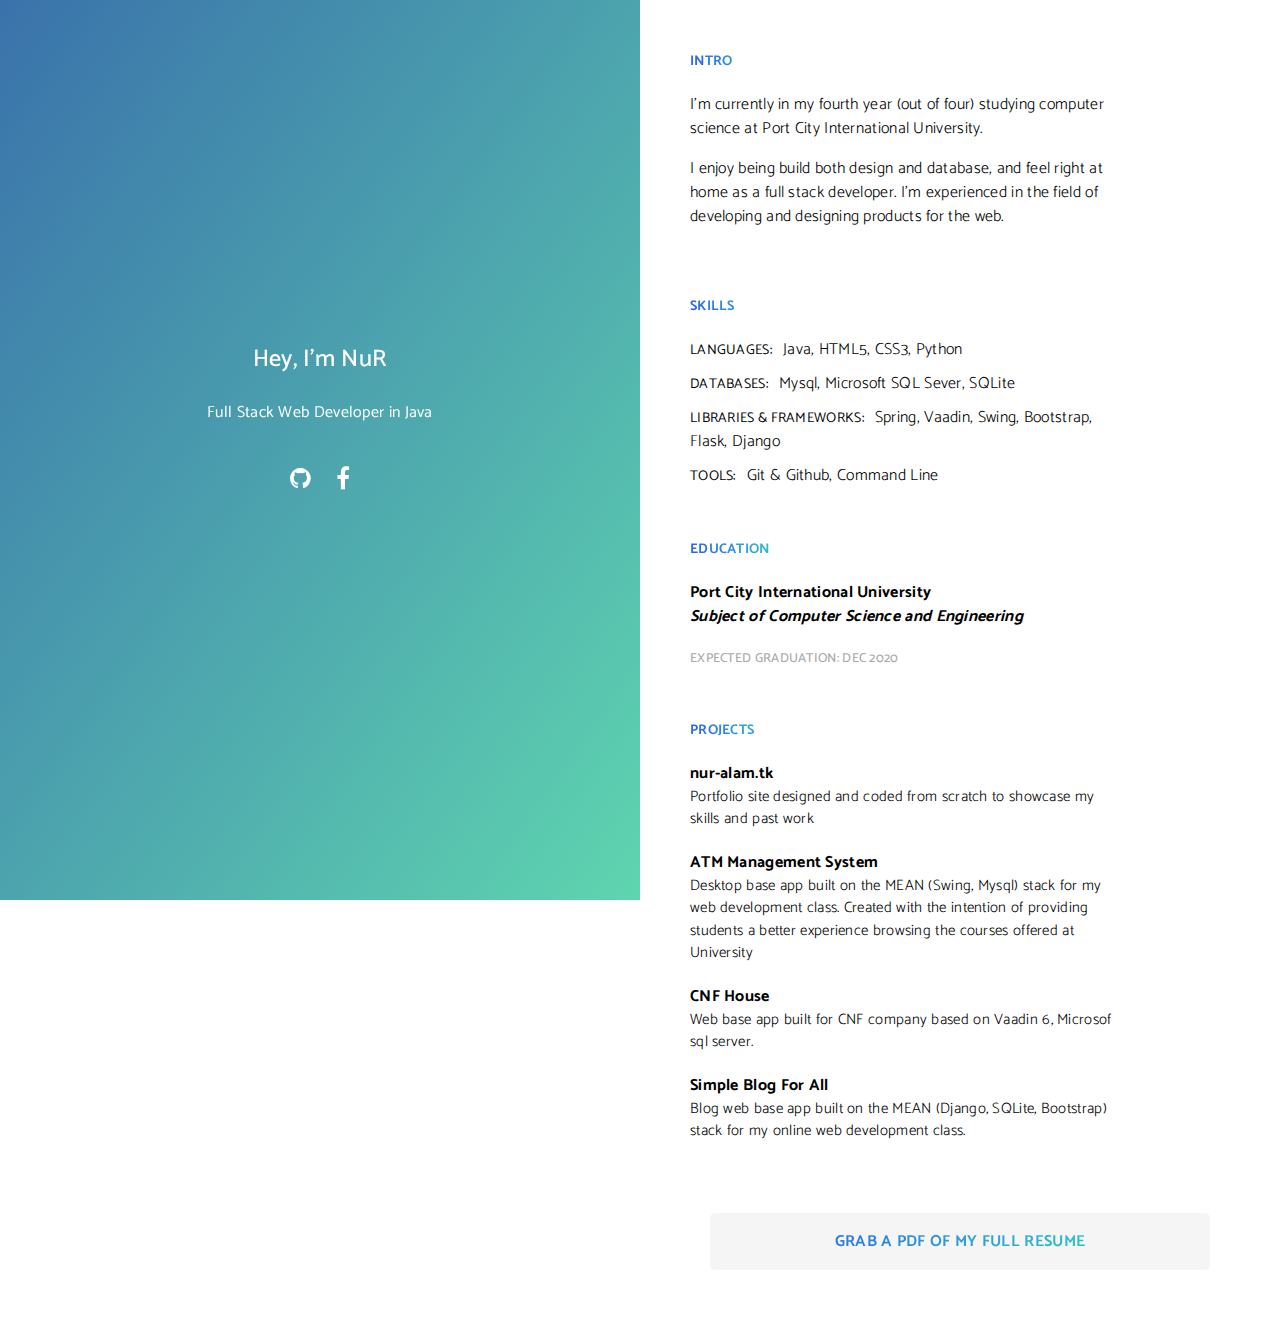
<file: htmlindex.html>
<html>
<head>
  <title>Resume | Nur Alam</title>
  <meta charset="UTF-8"><!--[if IE]><![endif]-->
  <meta content="IE=edge,chrome=1" http-equiv="X-UA-Compatible">
  <meta name="viewport" content="width=device-width, initial-scale=1.0, maximum-scale=1.0, user-scalable=no">

  <title>Nur Alam | Web Developer</title>
  <link rel="shortcut icon" href="" hreflang="en-us">

  <link href="https://fonts.googleapis.com/css?family=Source+Sans+Pro:300,300i,400,400i,600,600i,700,700i" rel="stylesheet">
  <link href="https://fonts.googleapis.com/css?family=Catamaran:200,300,400,500,600,700" rel="stylesheet">
  <link rel="stylesheet" href="https://maxcdn.bootstrapcdn.com/font-awesome/4.6.3/css/font-awesome.min.css">
  <link rel="stylesheet" href="css/style.css">
</head>
<body>
    <div style="width: 100%;">
      <div class="left">
        <div class="bg-img"></div>
        <div class="left-inner">
          <div class="info">
            <h2 class="name">Hey, I'm NuR</h2>
            <div class="subtext">Full Stack Web Developer in Java</div>
            <div class="social-links">
              <a href="" target="_blank"><i class="fa fa-github"></i></a>
              <a href="" target="_blank"><i class="fa fa-facebook"></i></a>
            </div>
          </div>
        </div>
      </div>
      <div class="right">
            <div class="right-inner">
              <div class="introduction">
                <h4>Intro</h4>
                <div class="content">
                  <p class="intro-p">I&#39;m currently in my fourth year (out of four) studying computer science at Port City International University.</p>
                  <p class="intro-p">I enjoy being build  both design and database, and feel right at home as a full stack developer. I&#39;m experienced in the field of developing and designing products for the web.</p>
                </div>
              </div>
              <div class="skills">
                <h4>Skills</h4>
                <div class="content">
                  <div class="skill-category">
                    <strong>Languages: &nbsp;</strong>
                    <span>Java, HTML5, CSS3, Python</span>
                  </div>
                  <div class="skill-category">
                    <strong>Databases: &nbsp;</strong>
                    <span>Mysql, Microsoft SQL Sever, SQLite</span>
                  </div>
                  <div class="skill-category">
                    <strong>Libraries &amp; Frameworks: &nbsp;</strong>
                    <span>Spring, Vaadin, Swing, Bootstrap, Flask, Django</span>
                  </div>
                  <div class="skill-category">
                    <strong>Tools: &nbsp;</strong>
                    <span>Git &amp; Github, Command Line</span>
                  </div>
                </div>
              </div>
              <div class="education">
                <h4>Education</h4>
                <div class="content">
                  <div class="university"><a href="http://www.portcity.edu.bd/" target="_blank">Port City International University</a></div>
                  <div class="college">Subject of Computer Science and Engineering</div>
                  <div class="grad-date">Expected Graduation: Dec 2020</div>
                </div>
              </div>
              <div class="projects">
                <h4>Projects</h4>
                <div class="content">
                  <div class="project-item">
                    <a class="project-title" href="http://nur-alam.tk/" target="_blank">nur-alam.tk</a>
                    <p class="project-desc">Portfolio site designed and coded from scratch to showcase my skills and past work</p>
                  </div>
                  <div class="project-item">
                    <div class="project-title">ATM Management System</div>
                    <p class="project-desc">Desktop base app built on the MEAN (Swing, Mysql) stack for my web development class. Created with the intention of providing students a better experience browsing the courses offered at University</p>
                  </div>
                  <div class="project-item">
                    <a class="project-title">CNF House</a>
                    <p class="project-desc">Web base app built for CNF company based on Vaadin 6, Microsof sql server.</p>
                  </div>
                  <div class="project-item">
                    <a class="project-title" href="https://nuralam.herokuapp.com/" target="_blank">Simple Blog For All</a>
                    <p class="project-desc">Blog web base app built on the MEAN (Django, SQLite, Bootstrap) stack for my online web development class.</p>
                  </div>
                </div>
              </div>
              <a class="resume" href="" target="_blank"><div class="resume-link">Grab a PDF of my full resume</div></a>
            </div>
          </div>
    </div>
</body>
</html>
</file>
<file: css/style.css>
html, body {
  font-family: Helvetica;
  margin: 0;
  padding: 0;
  -webkit-box-sizing: border-box;
  box-sizing: border-box;
  font-family: 'Catamaran', sans-serif;
  letter-spacing: 0.3px;
}

a {
  text-decoration: none;
}

.left,
.right {
  width: 50%;
  display: inline-block;
  vertical-align: top;
}

.left {
  color: #efefef;
  width: 50%;
  height: 100%;
  float: left;
  text-align: center;
  overflow: hidden;
  position: fixed;
}

.left .bg-img {
  background: url() center center no-repeat;
  background-size: cover;
  height: 100%;
  width: 100%;
  position: absolute;
  top: 0;
  right: 0;
  bottom: 0;
  left: 0;
}

.left .bg-img:before{
  content: '';
  position: absolute;
  top: 0;
  right: 0;
  bottom: 0;
  left: 0;
  background: #185a9d;
  background-image: linear-gradient(to left top, #43cea2 , #185a9d);
  opacity: 0.85;
}

.left-inner,
.right-inner {
  padding: 50px;
}

@media screen and (max-width: 400px) {
  .left-inner,
  .right-inner {
    padding: 40px;
  }
}

.left-inner {
  display: flex;
  -webkit-box-align: center;
  align-items: center;
  min-height: 24em;
  -webkit-box-pack: center;
  -webkit-justify-content: center;
  justify-content: center;
  height: 100%;
}

.left .info {
  -webkit-box-flex: 0;
  -webkit-flex: none;
  flex: none;
  position: absolute;
  top: 0;
  left: 0;
  right: 0;
  bottom: 0;
  color: #fff;
  width: 90%;
  margin: 0 auto;
  margin-top: 50%;
}

@media screen and (max-width: 1000px) {
  .left .info {
    margin-top: 300px;
  }
}

.left .info .name {
  font-weight: 500;
}

.left .info .social-links {
  margin-top: 30px;
}

.left .info .fa {
  margin: 10px;
  font-size: 24px;
  color: #fff;
}

@media screen and (max-width: 1000px) {
  .left, .right {
    display: block;
    width: 100%;
  }
  .left {
    position: static;
  }
}

.right {
  float: right;
}

.right a {
  color: #000;
}

.right h4,
.right .content {
  display: inline-block;
  vertical-align: top;
}

.right h4 {
  width: 20%;
  margin: 0 0 20px;
  text-transform: uppercase;
  font-size: 14px;
  background-color: #2A54F5;
  background-image: -webkit-linear-gradient(45deg,#2A54F5 0%,#33E5BB 100%);
  background-image: linear-gradient(45deg,#2A54F5 0%,#33E5BB 100%);
  -webkit-background-clip: text;
  -webkit-text-fill-color: transparent;
}

.right ul {
  padding: 0;
  margin: 0;
}

.right .content {
  width: 80%;
  padding: 0;
  margin: 0 0 50px;
  font-weight: 300;
  line-height: 1.5;
}


@media screen and (max-width: 600px) {
  .right h4,
  .right .content {
    display: block;
    vertical-align: top;
    width: 100%;
  }
}

.right .content ul.description {
  padding-left: 20px;
  margin-top: 10px;
  font-size: 15px;
}

.right .introduction .intro-p:first-of-type {
  margin-top: 0;
}

.right .introduction .job-pls {
  font-weight: 500;
  background-color: #2A54F5;
  background-image: -webkit-linear-gradient(45deg,#2A54F5 0%,#33E5BB 100%);
  background-image: linear-gradient(45deg,#2A54F5 0%,#33E5BB 100%);
  -webkit-background-clip: text;
  -webkit-text-fill-color: transparent;
  display: inline-block;
}


.right .skills .skill-category {
  margin-bottom: 10px;
}

.right .skills .skill-category:last-of-type {
  margin-bottom: 0px;
}

.right .skills .skill-category > strong {
  text-transform: uppercase;
  font-size: 14px;
}

.right .education {
  font-size: 16px;
}

.right .education .university {
  font-weight: 700;
  font-size: 16px;
}

.right .education .college {
  font-weight: 700;
  font-style: italic;
  margin-bottom: 10px;
}

.right .education .major,
.right .education .minor,
.right .education .conc,
.right .education .study-abroad {
  font-size: 15px;
}

.right .education .major > strong,
.right .education .minor > strong,
.right .education .conc > strong,
.right .education .study-abroad > strong {
  font-weight: 500;
}

.right .education .study-abroad {
  margin-top: 10px;
}

.right .education .grad-date {
  text-transform: uppercase;
  color: #aaa;
  font-size: 13px;
  font-weight: 500;
  margin-top: 20px;
}

.right .experience .exp-item {
  margin-bottom: 30px;
}

.right .experience .exp-item:last-of-type {
  margin-bottom: 0;
}

.right .experience .exp-item .job {
  margin: 0;
  font-weight: 700;
}

.right .experience .exp-item .duration {
  font-size: 13px;
  font-weight: 500;
  float: right;
  color: #aaa;
  text-transform: uppercase;
  position: relative;
  top: 1px;
  margin-bottom: 5px;
}

@media screen and (max-width: 340px) {
  .right .experience .exp-item .duration {
    float: none;
  }
}

.right .experience .exp-item .title {
  font-weight: 700;
  font-style: italic;
}

.right .projects .project-item {
  margin-bottom: 20px;
}

.right .projects .project-title {
  font-weight: 700;
}

.right .projects .project-desc {
  font-size: 15px;
  margin: 0 0 10px;
}

.right a.resume {
  display: block;
  width: 100%;
  max-width: 500px;
  margin: 0 auto;
  text-align: center;
  padding: 15px 0px;
  background-color: #f5f5f5;
  border-radius: 5px;
  transition: all 0.3s ease;
}

.right a.resume:hover {
  background-color: #f1f1f1;
}

.right a.resume .resume-link {
  font-weight: 700;
  font-size: 16px;
  text-transform: uppercase;
  background-color: #2A54F5;
  background-image: -webkit-linear-gradient(45deg,#2A54F5 0%,#33E5BB 100%);
  background-image: linear-gradient(45deg,#2A54F5 0%,#33E5BB 100%);
  -webkit-background-clip: text;
  -webkit-text-fill-color: transparent;
}
</file>
